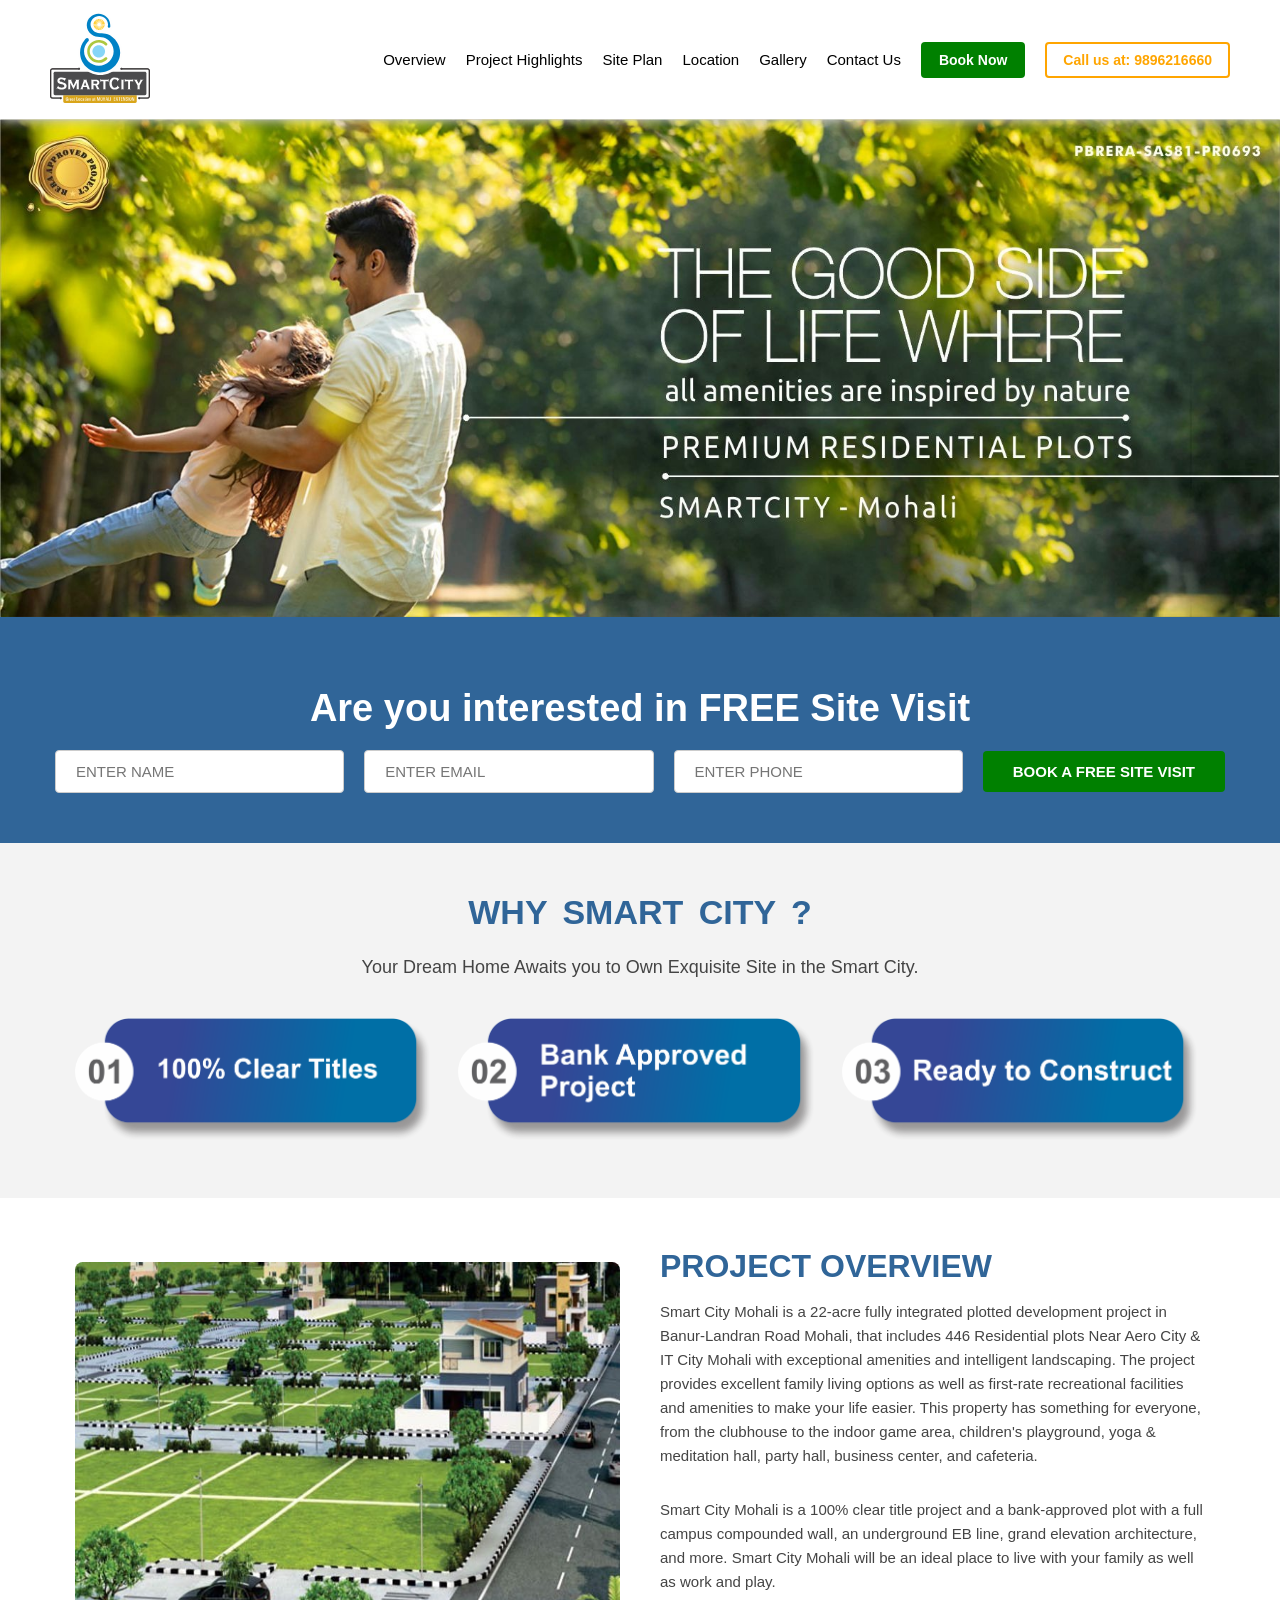
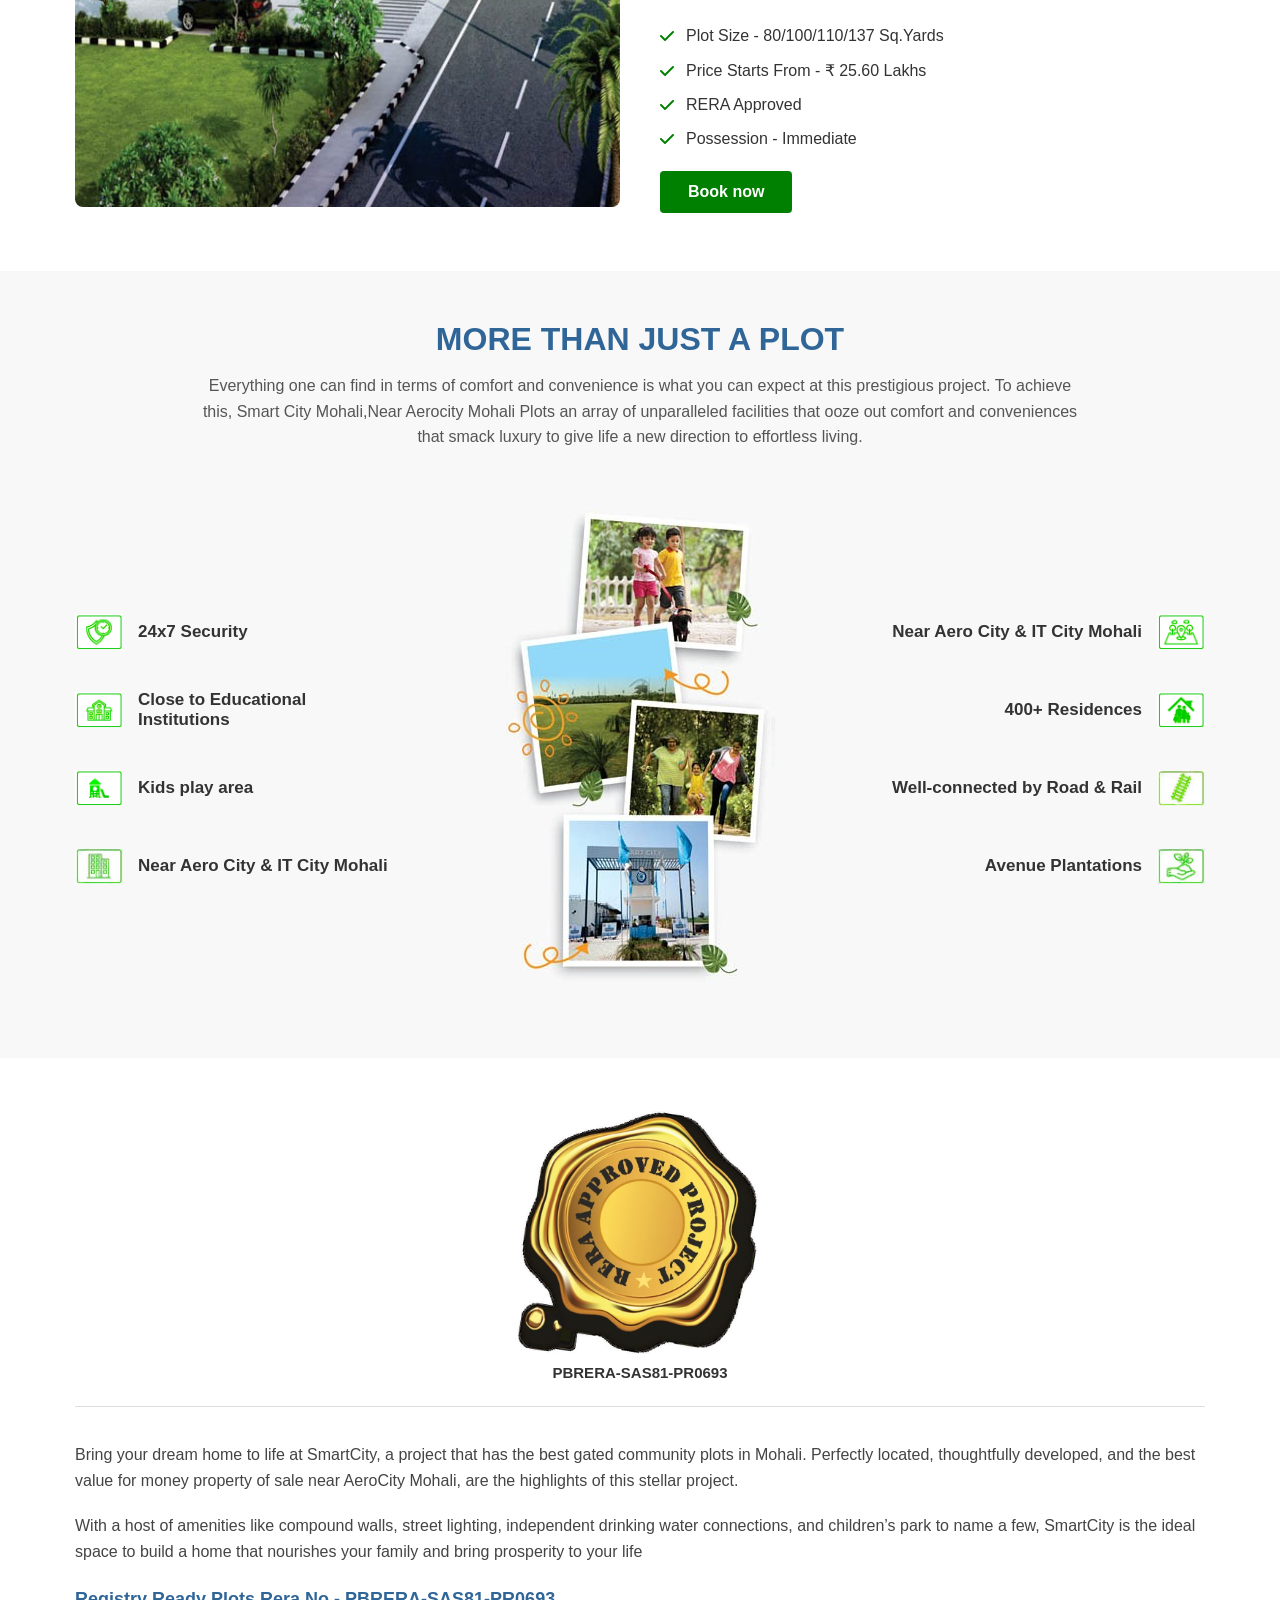
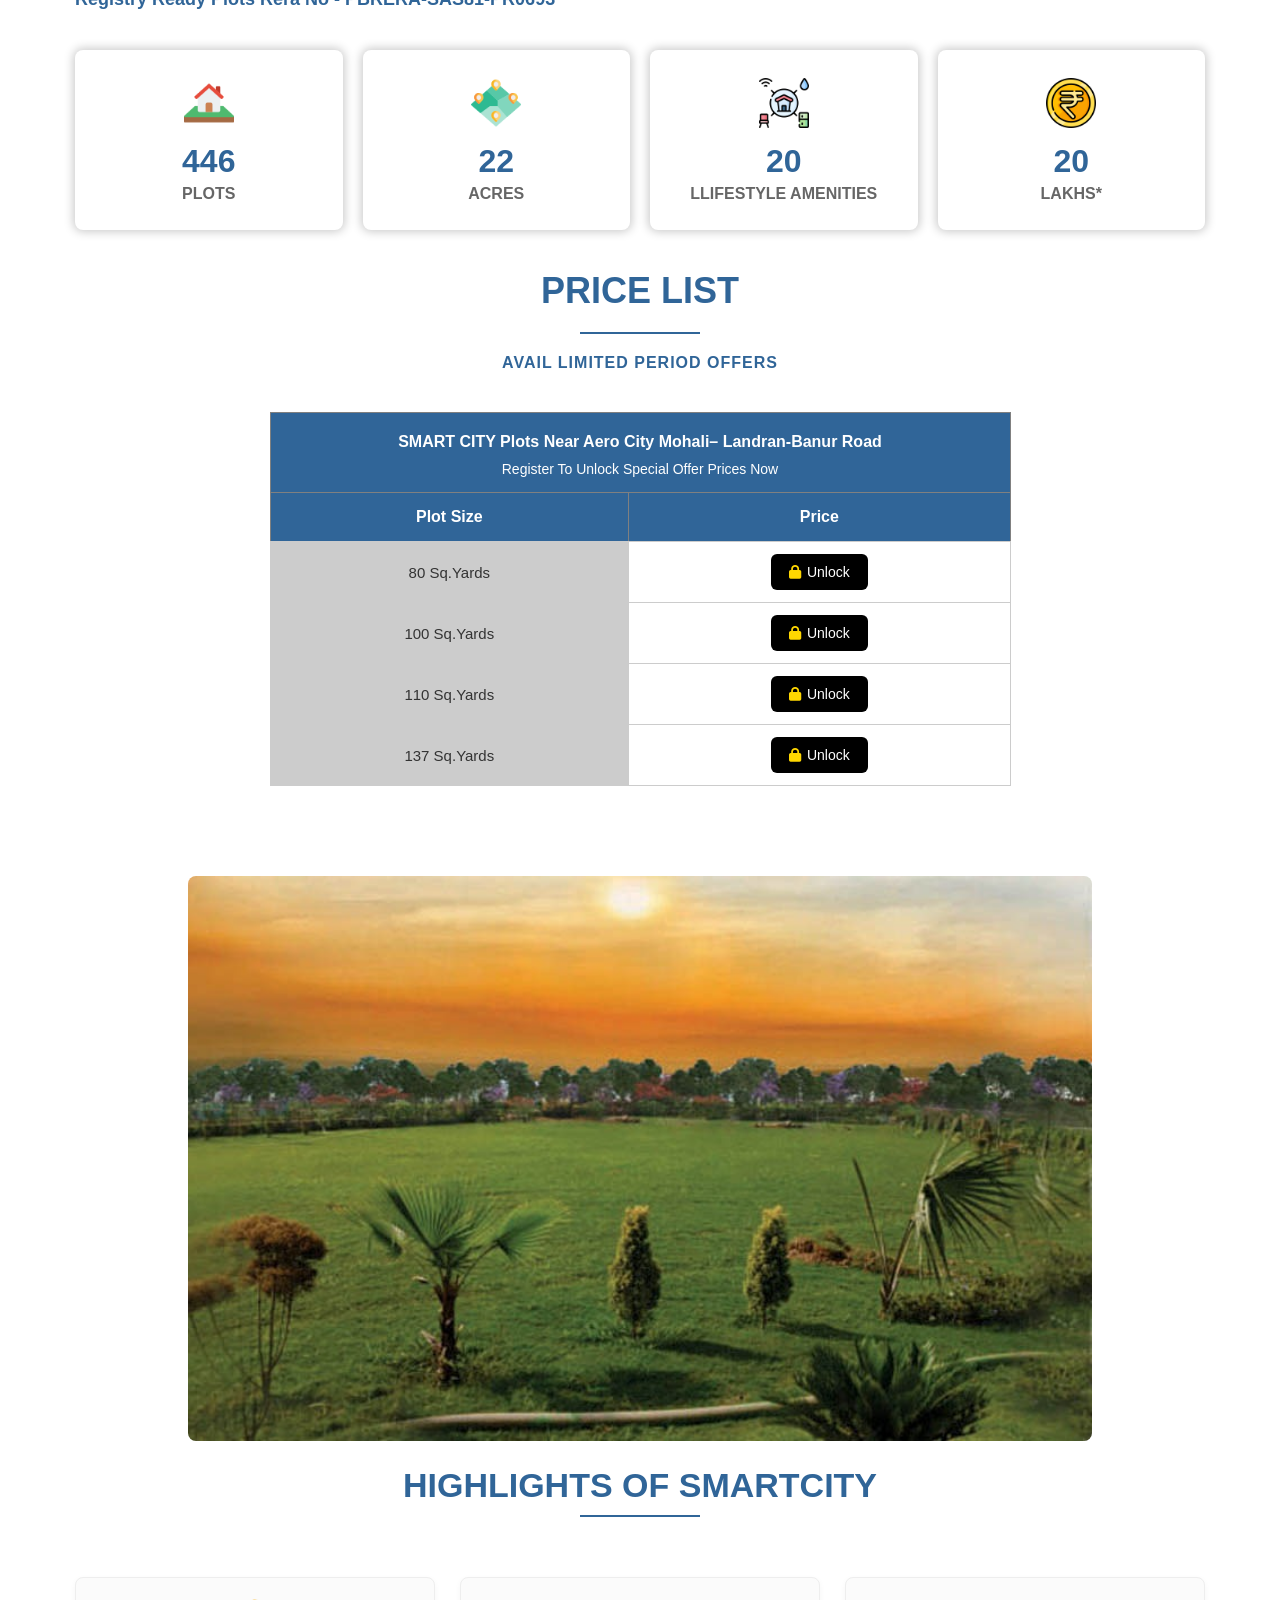
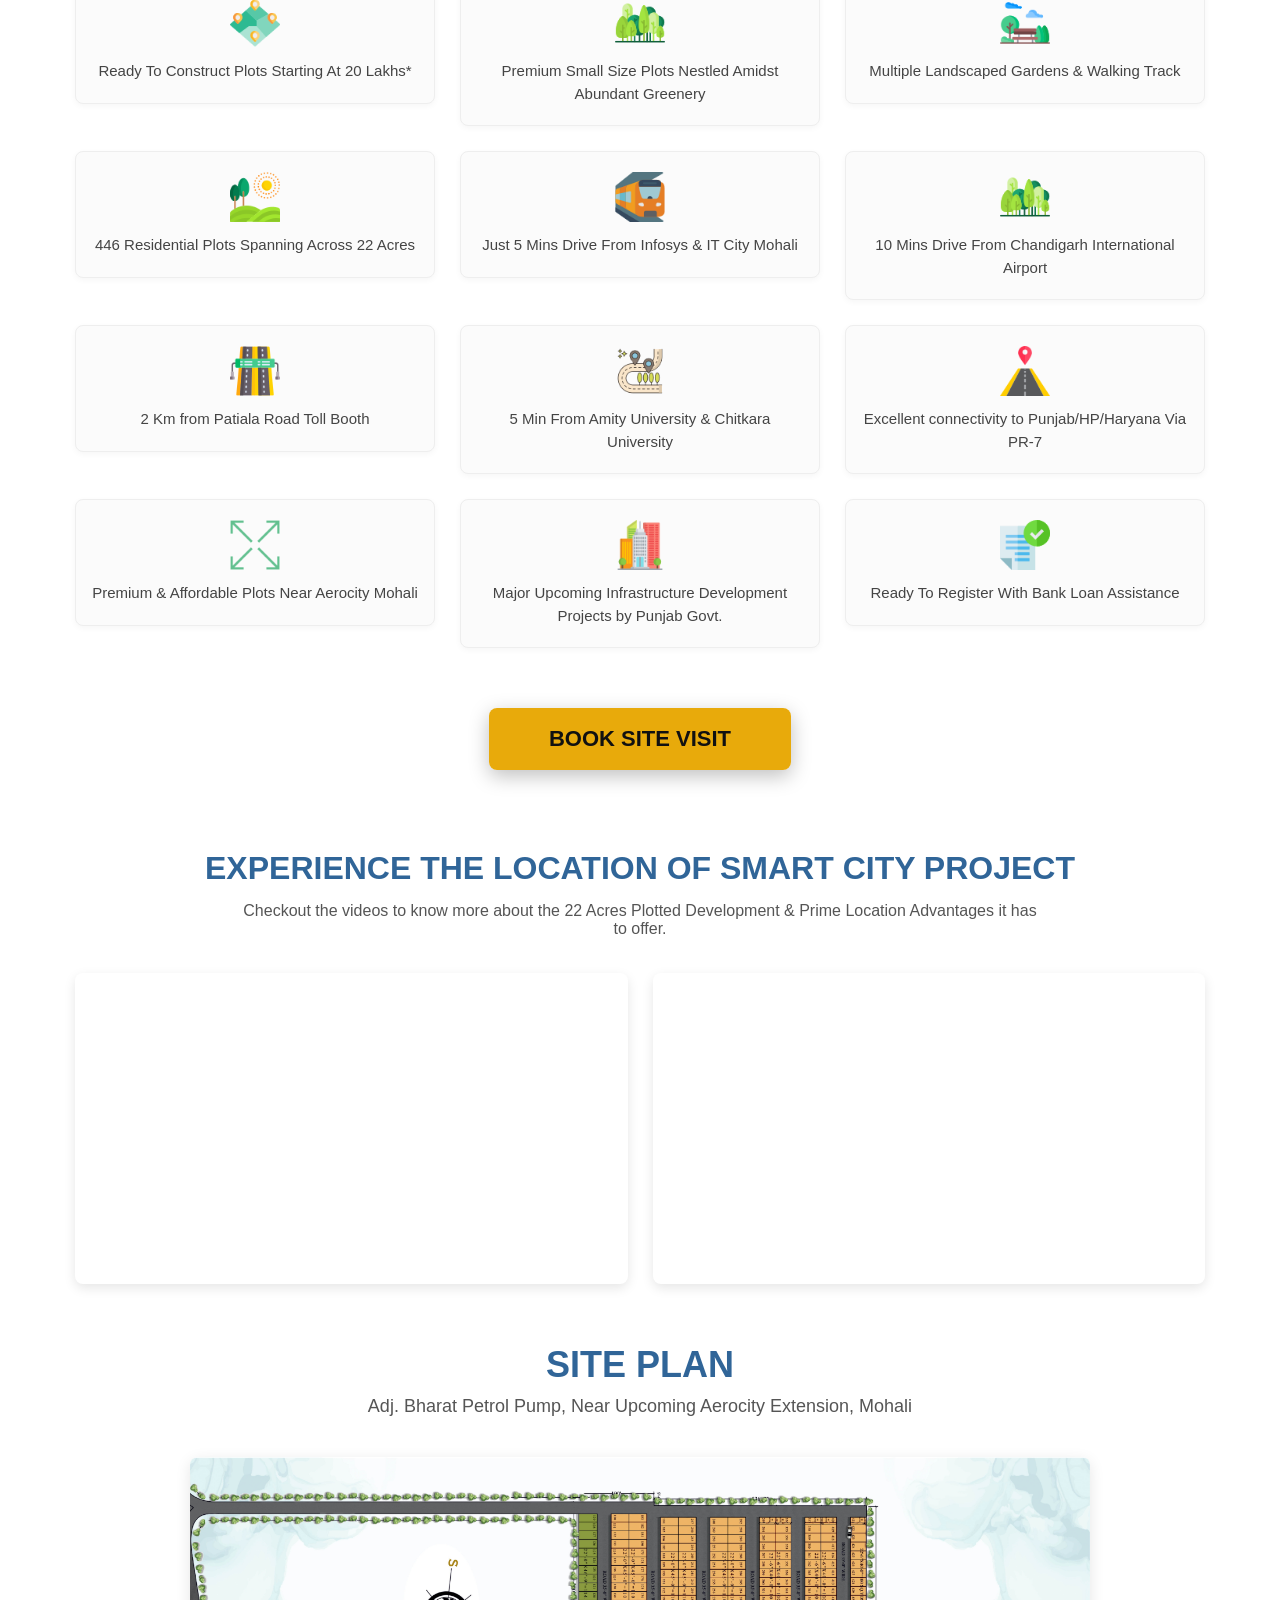
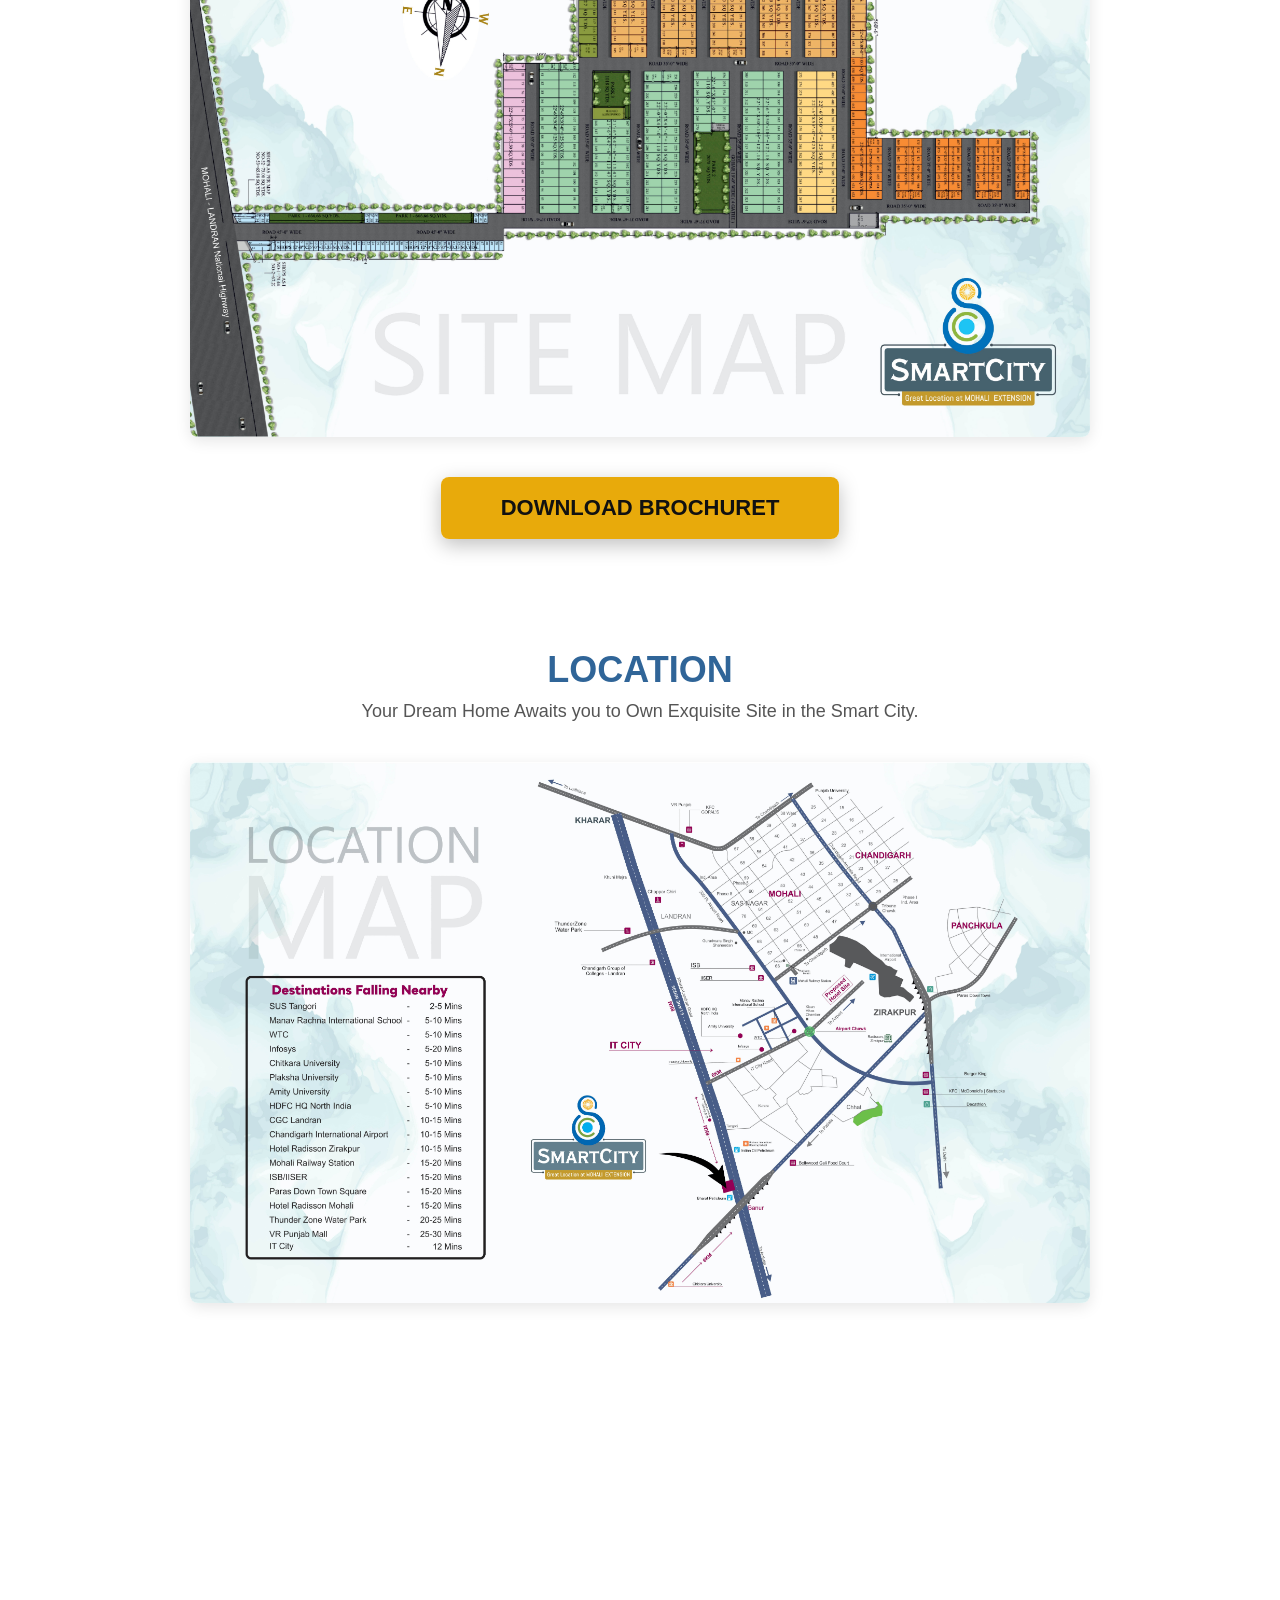
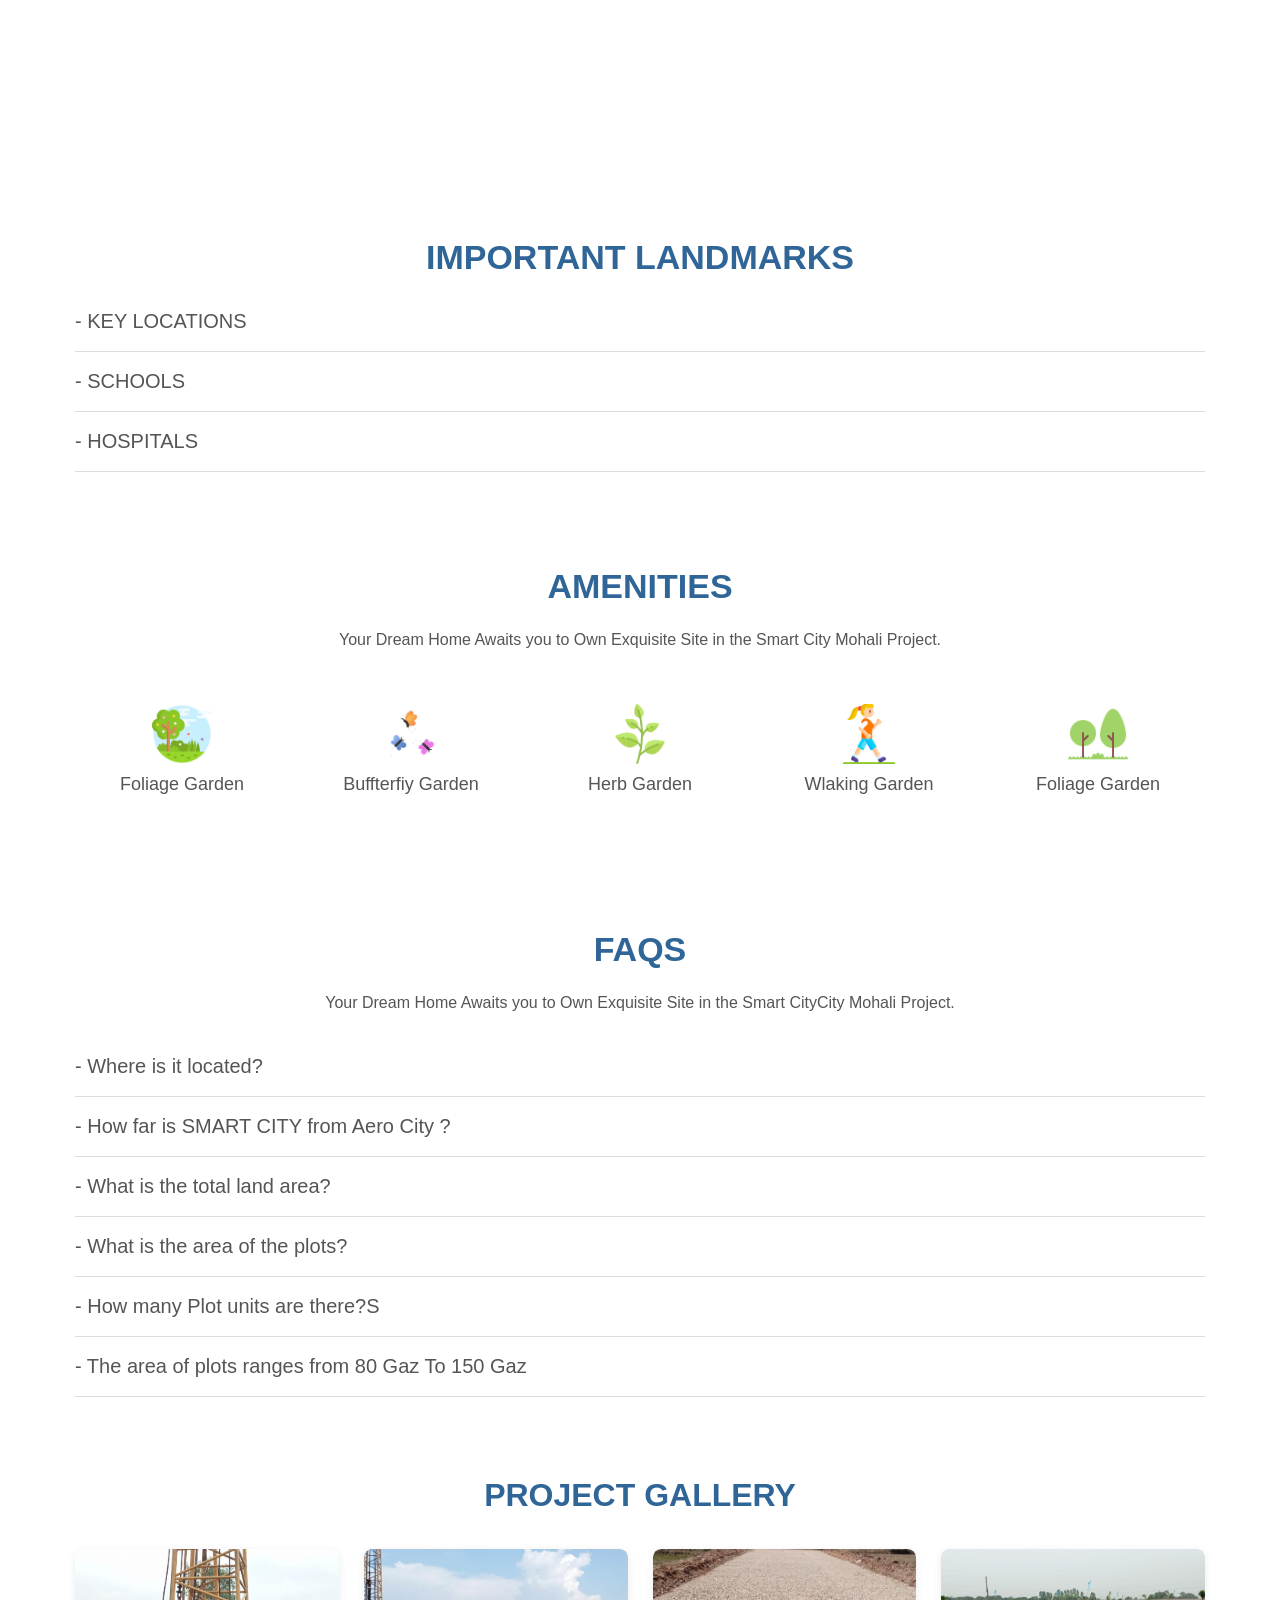
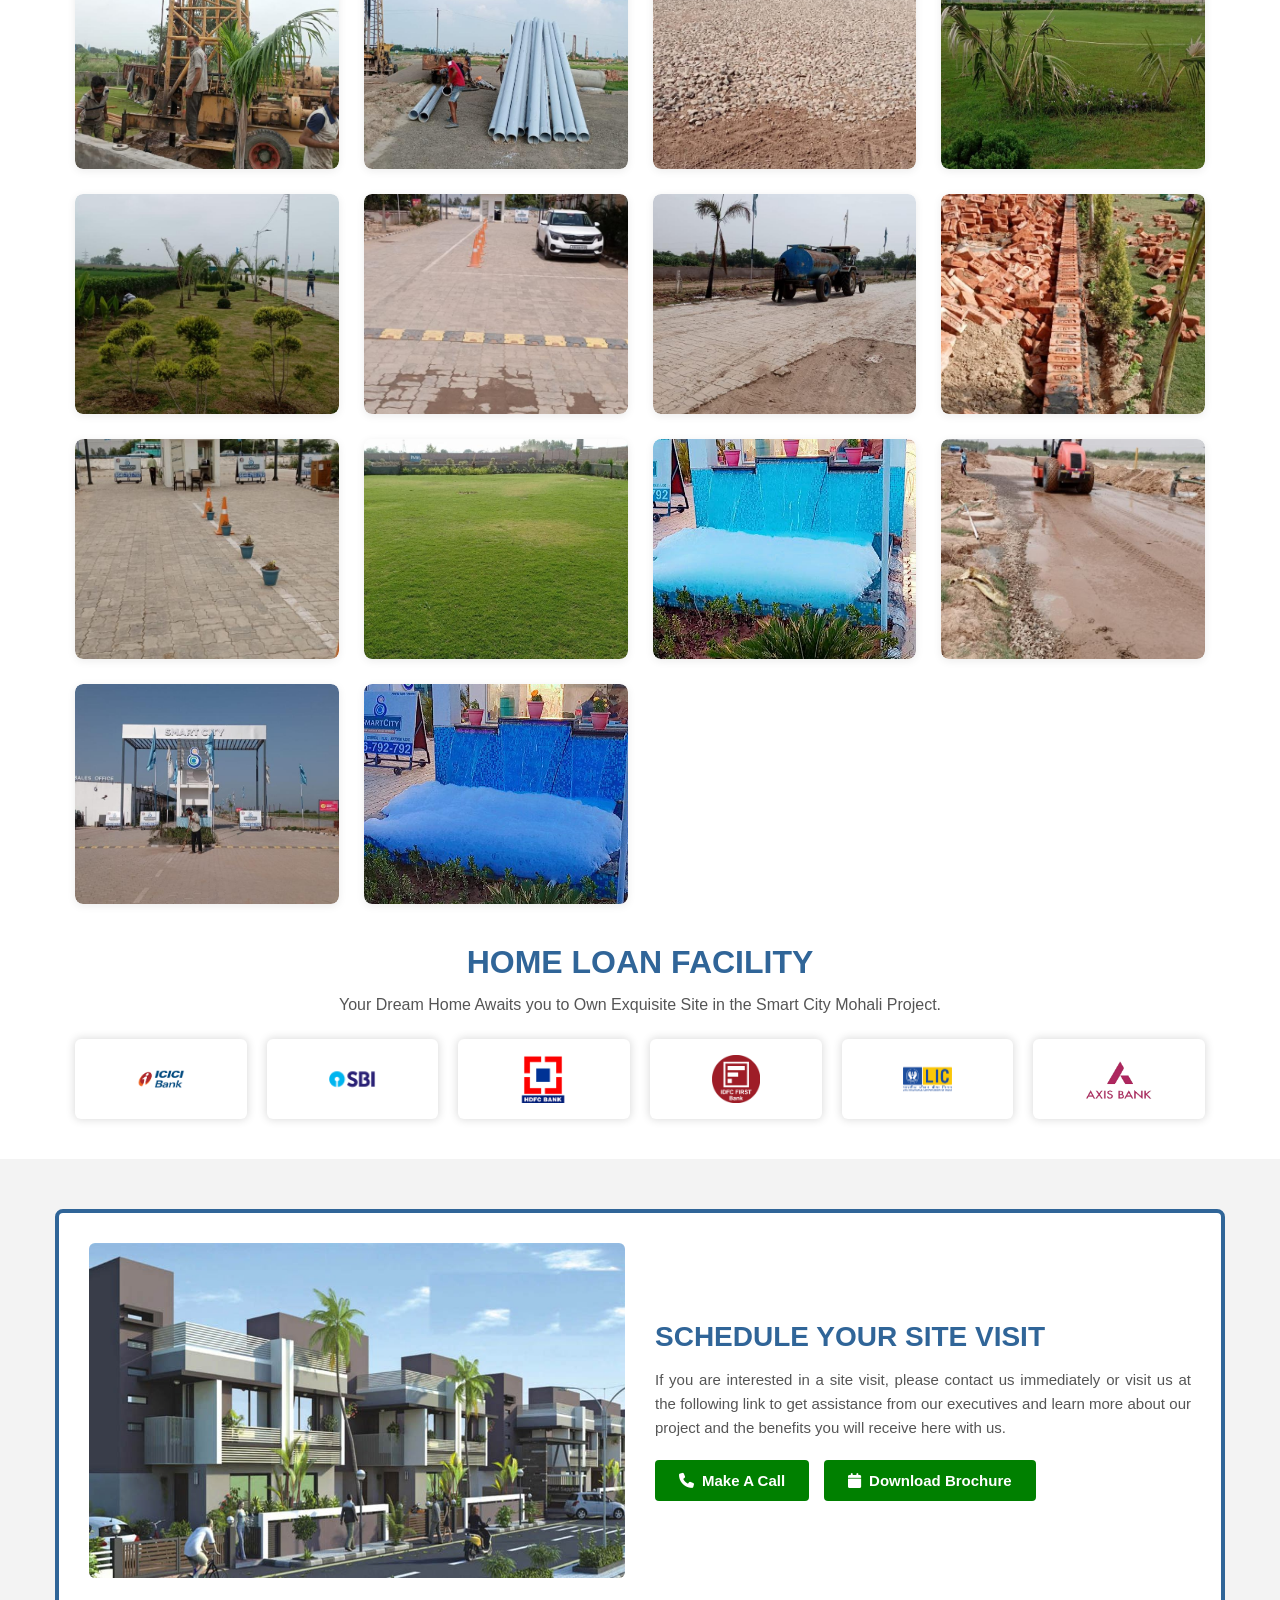
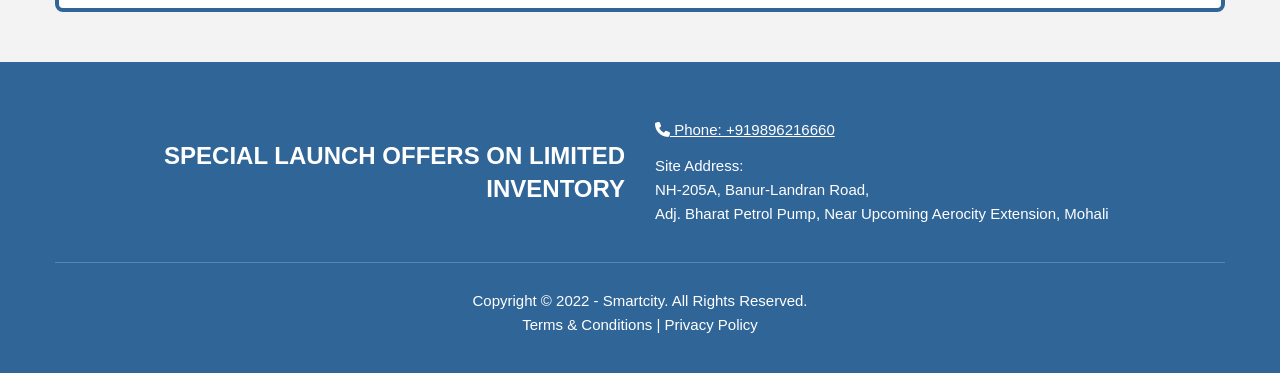
<file: Smeartcity/index.html>
<!DOCTYPE html>
<html lang="en">

<head>
	<meta charset="UTF-8">
	<meta name="viewport" content="width=device-width, initial-scale=1.0">
	<title>SmartCity</title>
	<link rel="stylesheet" type="text/css"
		href="https://cdnjs.cloudflare.com/ajax/libs/font-awesome/6.5.1/css/all.min.css">
	<link rel="stylesheet" href="css/style.css" />
</head>

<body>
	<header>
		<figure>
			<a href="#"><img width="100" src="images/imgi_7_Logo.svg" alt="SmartCity Logo" /></a>
		</figure>
		<button class="nav-toggle" id="navToggle" aria-label="Toggle navigation">
			<i class="fa-solid fa-bars"></i>
		</button>
		<nav id="navMenu">
			<ul>
				<li><a href="#overview">Overview</a></li>
				<li><a href="#highlights">Project Highlights</a></li>
				<li><a href="#siteplan">Site Plan</a></li>
				<li><a href="#location">Location</a></li>
				<li><a href="#gallery">Gallery</a></li>
				<li><a href="#contact">Contact Us</a></li>
				<li><a href="#sitevisit"><button type="button">Book Now</button></a></li>
				<li><a href="tel:9896216660"><button type="button">Call us at: 9896216660</button></a></li>
			</ul>
		</nav>
	</header>
	<section class="bannersection">
		<figure class="bannersectionmid">
			<img src="images/imgi_8_banner1.jpg" />
		</figure>
	</section>
	<section class="siteviste" id="sitevisit">
		<div class="siteform">
			<h3>Are you interested in FREE Site Visit</h3>
			<form>
				<input type="text" placeholder="ENTER NAME" name="name" />
				<input type="email" placeholder="ENTER EMAIL" name="email" />
				<input type="tel" placeholder="ENTER PHONE" name="phone" />
				<button type="submit" name="enfrom">BOOK A FREE SITE VISIT</button>
			</form>
		</div>
	</section>
	<section class="Smartsection">
		<div class="scItemsection">
			<h1>Why Smart City ?</h1>
			<h4>Your Dream Home Awaits you to Own Exquisite Site in the Smart City.</h4>
			<div class="scIsectiomimg">
				<figure>
					<img src="images/imgi_15_1.png" />
				</figure>
				<figure>
					<img src="images/imgi_16_2.png" />
				</figure>
				<figure>
					<img src="images/imgi_17_3.png" />
				</figure>
			</div>
		</div>
	</section>
	<section class="aboutsection" id="overview">
		<div class="aboutItem">
			<figure>
				<img src="images/imgi_24_1.jpg" />
			</figure>
			<article>
				<h2>Project Overview</h2>
				<p>Smart City Mohali is a 22-acre fully integrated plotted development project in Banur-Landran Road
					Mohali, that includes 446 Residential plots Near Aero City & IT City Mohali with exceptional
					amenities and intelligent landscaping. The project provides excellent family living options as well
					as first-rate recreational facilities and amenities to make your life easier. This property has
					something for everyone, from the clubhouse to the indoor game area, children's playground, yoga &
					meditation hall, party hall, business center, and cafeteria.</p>
				<p>Smart City Mohali is a 100% clear title project and a bank-approved plot with a full campus
					compounded wall, an underground EB line, grand elevation architecture, and more. Smart City Mohali
					will be an ideal place to live with your family as well as work and play.</p>
				<ul>
					<li><i class="fa-solid fa-check"></i>Plot Size - 80/100/110/137 Sq.Yards</li>
					<li><i class="fa-solid fa-check"></i>Price Starts From - ₹ 25.60 Lakhs</li>
					<li><i class="fa-solid fa-check"></i>RERA Approved</li>
					<li><i class="fa-solid fa-check"></i>Possession - Immediate</li>
					<li><button>Book now</button></li>
				</ul>
			</article>
		</div>
	</section>
	<section class="plotsection">
		<div class="plotItem">
			<div class="plottop">
				<h3>MORE THAN JUST A PLOT</h3>
				<p>Everything one can find in terms of comfort and convenience is what you can expect at this
					prestigious project. To achieve this, Smart City Mohali,Near Aerocity Mohali Plots an array of
					unparalleled facilities that ooze out comfort and conveniences that smack luxury to give life a new
					direction to effortless living.</p>
			</div>
			<div class="plotMain">
				<div class="plot1">
					<div class="plot1Item">
						<img src="images/imgi_25_aments2.png">
						<p>24x7 Security</p>
					</div>
					<div class="plot1Item">
						<img src="images/imgi_26_aments5.png">
						<p>Close to Educational Institutions</p>
					</div>
					<div class="plot1Item">
						<img src="images/imgi_27_aments7.png">
						<p>Kids play area</p>
					</div>
					<div class="plot1Item">
						<img src="images/imgi_28_aments16.jpg">
						<p>Near Aero City & IT City Mohali</p>
					</div>
				</div>
				<div class="plot2">
					<figure>
						<img src="images/imgi_29_269x514 pixels.jpg">
					</figure>

				</div>
				<div class="plot3">
					<div class="plot3Item">
						<p>Near Aero City & IT City Mohali</p>
						<img src="images/imgi_30_aments13.png">
					</div>
					<div class="plot3Item">
						<p>400+ Residences</p>
						<img src="images/imgi_31_aments3.png">
					</div>
					<div class="plot3Item">
						<p>Well-connected by Road & Rail</p>
						<img src="images/imgi_32_aments20.jpg">
					</div>
					<div class="plot3Item">
						<p>Avenue Plantations</p>
						<img src="images/imgi_33_aments22.jpg">
					</div>
				</div>
			</div>
		</div>
	</section>
	<section class="PBRERA">
		<div class="pbimg">
			<figure>
				<img src="images/imgi_34_11.jpg" alt="">
				<p>PBRERA-SAS81-PR0693</p>
			</figure>
			<hr>
			<p>Bring your dream home to life at SmartCity, a project that has the best gated community plots in Mohali.
				Perfectly located, thoughtfully developed, and the best value for money property of sale near AeroCity
				Mohali, are the highlights of this stellar project.</p>
			<p>With a host of amenities like compound walls, street lighting, independent drinking water connections,
				and children’s park to name a few, SmartCity is the ideal space to build a home that nourishes your
				family and bring prosperity to your life</p>
			<h4>Registry Ready Plots Rera No - PBRERA-SAS81-PR0693</h4>
			<div class="Plotsre">
				<div class="plITem">
					<figure>
						<img src="images/imgi_35_plot.png" />
					</figure>
					<h3>446</h3>
					<p>PLOTS</p>
				</div>
				<div class="plITem">
					<figure>
						<img src="images/imgi_36_management.png" />
					</figure>
					<h3>22</h3>
					<p>ACRES</p>
				</div>
				<div class="plITem">
					<figure>
						<img src="images/imgi_37_amenities.png" />
					</figure>
					<h3>20</h3>
					<p>LLifestyle Amenities</p>
				</div>
				<div class="plITem">
					<figure>
						<img src="images/imgi_38_rupee.png" />
					</figure>
					<h3>20</h3>
					<p>Lakhs*</p>
				</div>
			</div>
			<div class="list">
				<h2>Price List</h2>
				<hr>
				<p>AVAIL LIMITED PERIOD OFFERS</p>
			</div>
		</div>
	</section>
	<section class="tablemain">
		<div class="table">
			<table height="50px" border="1" cellspacing="0">
				<thead>
					<th colspan="2" bgcolor="#306598">
						<h2>SMART CITY Plots Near Aero City Mohali– Landran-Banur Road</h2>
						<p>Register To Unlock Special Offer Prices Now</p>
					</th>
				</thead>
				<thead>
					<th>Plot Size</th>
					<th> Price</th>
				</thead>
				<tbody>
					<tr>
						<td bgcolor="#ccc">80 Sq.Yards</td>
						<td><button><i class="fa-solid fa-lock"></i> Unlock</button></td>
					</tr>
					<tr>
						<td bgcolor="#ccc">100 Sq.Yards</td>
						<td><button><i class="fa-solid fa-lock"></i> Unlock</button></td>
					</tr>
					<tr>
						<td bgcolor="#ccc">110 Sq.Yards</td>
						<td><button><i class="fa-solid fa-lock"></i> Unlock</button></td>
					</tr>
					<tr>
						<td bgcolor="#ccc">137 Sq.Yards</td>
						<td><button><i class="fa-solid fa-lock"></i> Unlock</button></td>
					</tr>

				</tbody>
			</table>
		</div>
	</section>
	<section class="ImgConter" id="highlights">

		<figure>
			<img src="images/imgi_39_Site visit slide 2.jpg" alt="">
		</figure>

		<h2>HIGHLIGHTS OF SmartCity</h2>
		<hr>
	</section>
	<section class="hightlight">
		<div class="hiItem">
			<figure>
				<img src="images/imgi_40_default.png" />
			</figure>
			<p>Ready To Construct Plots Starting At 20 Lakhs*</p>
		</div>
		<div class="hiItem">
			<figure>
				<img src="images/imgi_41_default.png" />
			</figure>
			<p>Premium Small Size Plots Nestled Amidst Abundant Greenery</p>
		</div>
		<div class="hiItem">
			<figure>
				<img src="images/imgi_42_default.png" />
			</figure>
			<p>Multiple Landscaped Gardens & Walking Track</p>
		</div>
		<div class="hiItem">
			<figure>
				<img src="images/imgi_43_default.png" />
			</figure>
			<p>446 Residential Plots Spanning Across 22 Acres</p>
		</div>
		<div class="hiItem">
			<figure>
				<img src="images/imgi_44_default.png" />
			</figure>
			<p>Just 5 Mins Drive From Infosys & IT City Mohali</p>
		</div>
		<div class="hiItem">
			<figure>
				<img src="images/imgi_41_default.png" />
			</figure>
			<p>10 Mins Drive From Chandigarh International Airport</p>
		</div>
		<div class="hiItem">
			<figure>
				<img src="images/imgi_45_default.png" />
			</figure>
			<p>2 Km from Patiala Road Toll Booth</p>
		</div>
		<div class="hiItem">
			<figure>
				<img src="images/imgi_46_default.png" />
			</figure>
			<p>5 Min From Amity University & Chitkara University</p>
		</div>
		<div class="hiItem">
			<figure>
				<img src="images/imgi_47_default.png" />
			</figure>
			<p>Excellent connectivity to Punjab/HP/Haryana Via PR-7</p>
		</div>
		<div class="hiItem">
			<figure>
				<img src="images/imgi_48_default.png" />
			</figure>
			<p>Premium & Affordable Plots Near Aerocity Mohali</p>
		</div>
		<div class="hiItem">
			<figure>
				<img src="images/imgi_49_default.png" />
			</figure>
			<p>Major Upcoming Infrastructure Development Projects by Punjab Govt.</p>
		</div>
		<div class="hiItem">
			<figure>
				<img src="images/imgi_50_default.png" />
			</figure>
			<p>Ready To Register With Bank Loan Assistance</p>
		</div>

	</section>
	<section class="buMain">
		<div class="hiButton">
			<button>Book Site Visit</button>
		</div>
	</section>
	<section class="Project">
		<article>
			<h3>Experience The Location of SMART CITY Project</h3>
			<p>Checkout the videos to know more about the 22 Acres Plotted Development & Prime Location Advantages it
				has to offer.</p>
		</article>
		<div class="proVid">
			<iframe width="560" height="315" src="https://www.youtube.com/embed/nt_16YTQGZs?si=YDFgsrdhygD8NQdX"
				title="YouTube video player" frameborder="0"
				allow="accelerometer; autoplay; clipboard-write; encrypted-media; gyroscope; picture-in-picture; web-share"
				referrerpolicy="strict-origin-when-cross-origin" allowfullscreen></iframe>
			<iframe width="560" height="315" src="https://www.youtube.com/embed/_ysF60THjzs?si=aX7HZOE3ctfIj61N"
				title="YouTube video player" frameborder="0"
				allow="accelerometer; autoplay; clipboard-write; encrypted-media; gyroscope; picture-in-picture; web-share"
				referrerpolicy="strict-origin-when-cross-origin" allowfullscreen></iframe>
		</div>
	</section>
	<section class="Plan" id="siteplan">
		<div class="PlanItem">
			<article>
				<h3>Site Plan</h3>
				<p>Adj. Bharat Petrol Pump, Near Upcoming Aerocity Extension, Mohali</p>
			</article>
			<figure>
				<img src="images/imgi_51_site-map-1-scaled.jpg" />
			</figure>
		</div>
		<div class="hiButton">
			<button>Download Brochuret</button>
		</div>
	</section>
	<section class="Plan">
		<div class="PlanItem">
			<article>
				<h3>Location</h3>
				<p>Your Dream Home Awaits you to Own Exquisite Site in the Smart City.</p>
			</article>
			<figure>
				<img src="images/imgi_52_location-map.jpg" />
			</figure>
		</div>
	</section>
	<section class="map" id="location">
		<iframe
			src="https://www.google.com/maps/embed?pb=!1m14!1m8!1m3!1d6870.4105564125575!2d76.714687!3d30.571749999999998!3m2!1i1024!2i768!4f13.1!3m3!1m2!1s0x390fc33f33088f15%3A0xf22939ccde55bb20!2sSmart%20city%20mohali!5e0!3m2!1sen!2sin!4v1772355857173!5m2!1sen!2sin"
			width="100%" height="450" style="border:0;" allowfullscreen="" loading="lazy"
			referrerpolicy="no-referrer-when-downgrade"></iframe>
	</section>
	<section class="LANDMARKS">
		<div class="lanItem">
			<article>
				<h3>IMPORTANT LANDMARKS</h3>
			</article>
			<ul>
				<h4> - KEY LOCATIONS</h4>
			</ul>
			<ul>
				<h4> - SCHOOLS</h4>
			</ul>
			<ul>
				<h4> - HOSPITALS</h4>
			</ul>


		</div>
	</section>
	<section class="LANDMARKS">
		<div class="lanItem">
			<article>
				<h3>Amenities</h3>
				<p>Your Dream Home Awaits you to Own Exquisite Site in the Smart City Mohali Project.</p>
			</article>
			<div class="amenMain">
				<div class="amImg">
					<figure>
						<img src="images/imgi_53_default.png" />
						<h4>Foliage Garden</h4>
					</figure>
				</div>
				<div class="amImg">
					<figure>
						<img src="images/imgi_54_default.png" />
						<h4>buffterfiy Garden</h4>
					</figure>
				</div>
				<div class="amImg">
					<figure>
						<img src="images/imgi_55_default.png" />
						<h4>herb Garden</h4>
					</figure>
				</div>
				<div class="amImg">
					<figure>
						<img src="images/imgi_56_default.png" />
						<h4>wlaking Garden</h4>
					</figure>
				</div>
				<div class="amImg">
					<figure>
						<img src="images/imgi_58_default.png" />
						<h4>Foliage Garden</h4>
					</figure>
				</div>
			</div>
		</div>
	</section>
	<section class="LANDMARKS">
		<div class="lanItem">
			<article>
				<h3>FAQs</h3>
				<p>Your Dream Home Awaits you to Own Exquisite Site in the Smart CityCity Mohali Project.</p>
			</article>
			<ul>
				<h4> - Where is it located?</h4>
			</ul>
			<ul>
				<h4> - How far is SMART CITY from Aero City ?</h4>
			</ul>
			<ul>
				<h4> - What is the total land area?</h4>
			</ul>
			<ul>
				<h4> - What is the area of the plots?</h4>
			</ul>
			<ul>
				<h4> - How many Plot units are there?S</h4>
			</ul>
			<ul>
				<h4> - The area of plots ranges from 80 Gaz To 150 Gaz </h4>
			</ul>


		</div>
	</section>
	<section class="gsec" id="gallery">
		<article>
			<h2>Project Gallery</h2>
		</article>
		<div class="gsecmid">
			<div class="gecITEm">
				<figure>
					<img src="images/imgi_59_1.jpg" />
				</figure>
			</div>
			<div class="gecITEm">
				<figure>
					<img src="images/imgi_60_2.jpg" />
				</figure>
			</div>
			<div class="gecITEm">
				<figure>
					<img src="images/imgi_61_3.jpg" />
				</figure>
			</div>
			<div class="gecITEm">
				<figure>
					<img src="images/imgi_62_4.jpg" />
				</figure>
			</div>
			<div class="gecITEm">
				<figure>
					<img src="images/imgi_63_5.jpg" />
				</figure>
			</div>
			<div class="gecITEm">
				<figure>
					<img src="images/imgi_64_6.jpg" />
				</figure>
			</div>
			<div class="gecITEm">
				<figure>
					<img src="images/imgi_65_7.jpg" />
				</figure>
			</div>
			<div class="gecITEm">
				<figure>
					<img src="images/imgi_66_8.jpg" />
				</figure>
			</div>
			<div class="gecITEm">
				<figure>
					<img src="images/imgi_67_9.jpg" />
				</figure>
			</div>
			<div class="gecITEm">

				<figure>
					<img src="images/imgi_68_10.jpg" />
				</figure>
			</div>
			<div class="gecITEm">
				<figure>
					<img src="images/imgi_69_11.jpg" />
				</figure>
			</div>
			<div class="gecITEm">
					<figure>
					<img src="images/imgi_70_12.jpg" />
				</figure>
			</div>
			<div class="gecITEm">
					<figure>
					<img src="images/imgi_71_13.jpg" />
				</figure>
			</div>
			<div class="gecITEm">
					<figure>
						<img src="images/imgi_72_14.jpg" />
					</figure>
				</div>
			</div>
		</section>
		<section class="Loan">
		<div class="loanmid">
			<h2>Home Loan Facility</h2>
			<p>Your Dream Home Awaits you to Own Exquisite Site in the Smart City Mohali Project.</p>
			<div class="loanImG">
				<div class="lonaItem">
					<figure>
						<img src="images/imgi_73_1.png" />
					</figure>
				</div>
				<div class="lonaItem">
					<figure>
						<img src="images/imgi_74_2.png" />
					</figure>
				</div>
				<div class="lonaItem">
					<figure>
						<img src="images/imgi_75_3.png" />
					</figure>
				</div>
				<div class="lonaItem">
					<figure>
						<img src="images/imgi_76_4.png" />
					</figure>
				</div>
				<div class="lonaItem">
					<figure>
						<img src="images/imgi_77_5.png" />
					</figure>
				</div>
				<div class="lonaItem">
					<figure>
						<img src="images/imgi_78_6.png" />
					</figure>
				</div>
			</div>
		</div>
	</section>
	<section class="Schedule" id="contact">
		<div class="Schedulemid">
			<div class="scImg">
				<figure>
					<img src="images/imgi_79_s3.jpg" />
				</figure>
				<article>
					<h2>Schedule Your Site Visit</h2>
					<p>If you are interested in a site visit, please contact us immediately or visit us at the following
						link to get assistance from our executives and learn more about our project and the benefits you
						will receive here with us.</p>

					<div class="schArt">
						<a href="tel:9896216660"><button type="button"><i class="fa-solid fa-phone"></i> Make a Call</button></a>
						<a href="#sitevisit"><button type="button"><i class="fa-solid fa-calendar"></i> Download Brochure</button></a>
					</div>
				</article>
			</div>
		</div>
	</section>
	<footer class="footer">
		<div class="foterMId">
			<h2>SPECIAL LAUNCH OFFERS ON LIMITED INVENTORY</h2>
			<div class="foterItem">
				<p><a href="tel:+919896216660"><i class="fa-solid fa-phone"></i> Phone: +919896216660</a></p>
				<p>Site Address:<br>
					NH-205A, Banur-Landran Road, <br>
					Adj. Bharat Petrol Pump, Near Upcoming Aerocity Extension, Mohali</p>
			</div>
		</div>
		<div class="foterItem footer-bottom">
			<p>Copyright © 2022 - Smartcity. All Rights Reserved. <br>
				Terms & Conditions | Privacy Policy</p>
		</div>
	</footer>

	<script>
		const navToggle = document.getElementById('navToggle');
		const navMenu = document.getElementById('navMenu');
		const navLinks = navMenu.querySelectorAll('a');

		if (navToggle && navMenu) {
			navToggle.addEventListener('click', () => {
				navMenu.classList.toggle('active');
				const icon = navToggle.querySelector('i');
				if (icon) {
					icon.classList.toggle('fa-bars');
					icon.classList.toggle('fa-xmark');
				}
			});

			navLinks.forEach(link => {
				link.addEventListener('click', () => {
					navMenu.classList.remove('active');
					const icon = navToggle.querySelector('i');
					if (icon) {
						icon.classList.add('fa-bars');
						icon.classList.remove('fa-xmark');
					}
				});
			});
		}
	</script>
</body>

</html>
</file>
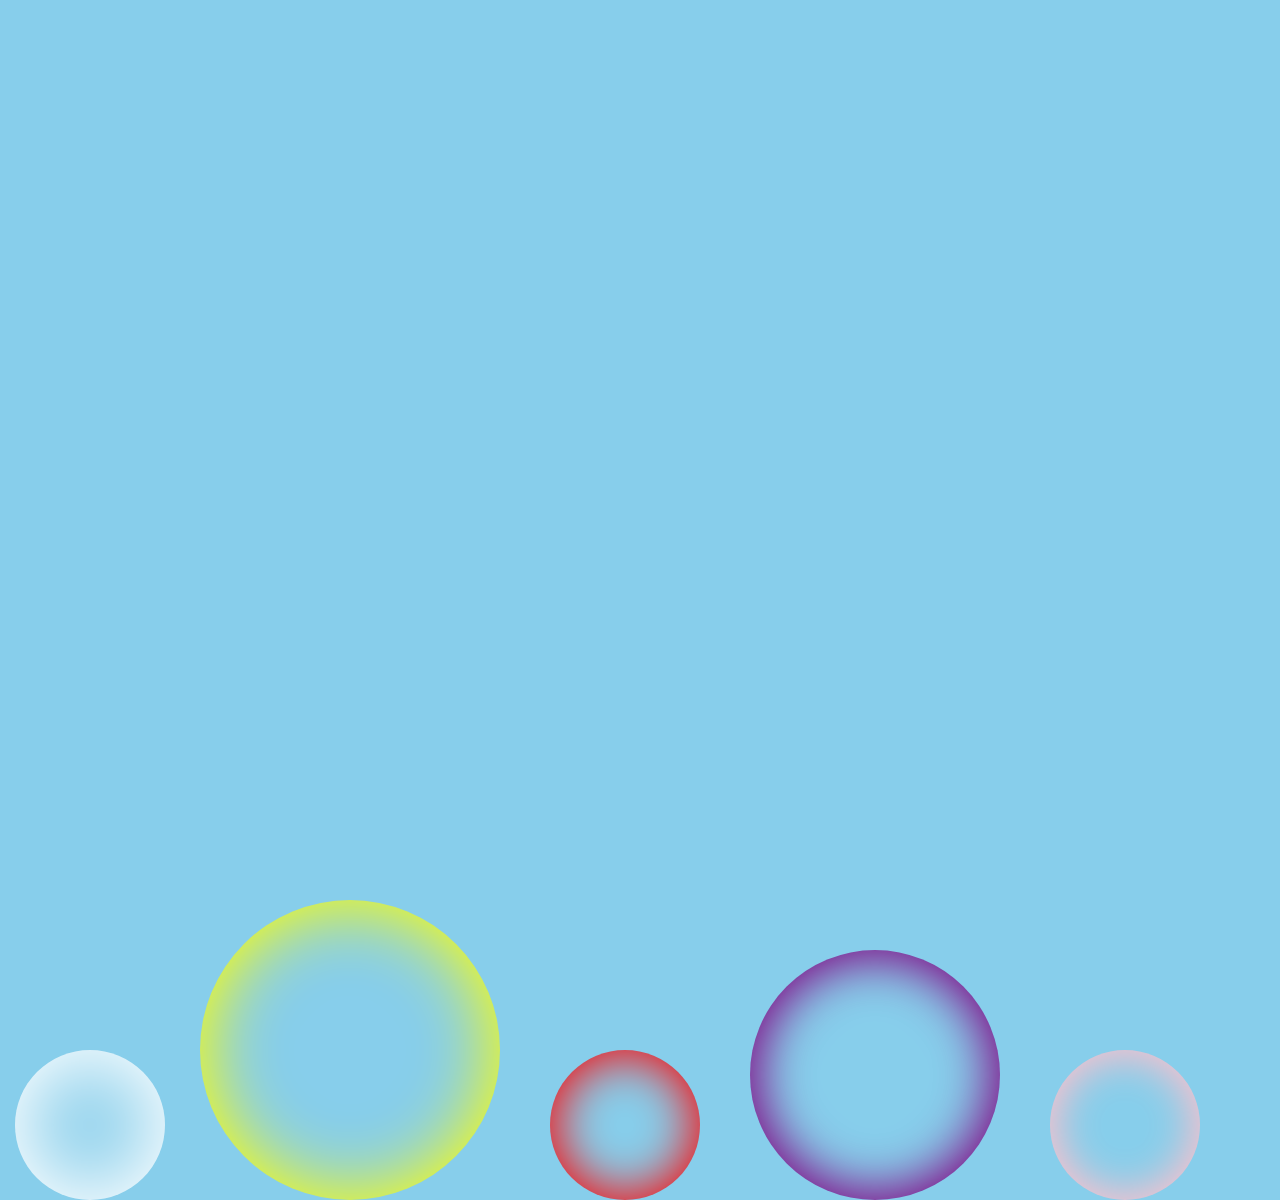
<file: BubbleAnimation/home.html>
<!DOCTYPE html>
<html lang="en">
<head>
    <meta charset="UTF-8">
    <meta name="viewport" content="width=device-width, initial-scale=1.0">
    <title>Bouble</title>
    <link rel="stylesheet" href="css/style.css">
</head>
<body>
   
        <Div class="b1"></Div>
        <div  class="b2"></div>
        <div  class="b3"></div>
        <div  class="b4"></div>
        <div  class="b5"></div>
        <div class="b6"></div>

</body>
</html>
</file>
<file: Smeartcity/css/style.css>
* {
	box-sizing: border-box;
	padding: 0px;
	margin: 0px;
	font-family: sans-serif;
	text-decoration: none;
	list-style: none;
}

html {
	scroll-behavior: smooth;
}

body {
	overflow-x: hidden;
	width: 100%;
	background-color: #fff;
	color: #333;
}

img {
	max-width: 100%;
	height: auto;
	display: block;
}

a {
	color: inherit;
}

/* =========================================
   HEADER & NAVIGATION
   ========================================= */
header {
	max-width: 100%;
	width: 100%;
	display: flex;
	padding: 12px 50px;
	box-shadow: 0px 2px 10px 0px #ccc;
	position: sticky;
	top: 0px;
	background-color: white;
	align-items: center;
	justify-content: space-between;
	z-index: 1000;
}

header figure a {
	display: inline-block;
}

header figure img {
	width: 100px;
	height: auto;
}

.nav-toggle {
	display: none;
	background: transparent;
	border: none;
	font-size: 26px;
	color: #306598;
	cursor: pointer;
	padding: 8px 12px;
	border-radius: 4px;
	transition: background-color 0.2s;
}

.nav-toggle:focus {
	outline: 2px solid #306598;
}

header>nav>ul {
	display: flex;
	gap: 20px;
	align-items: center;
}

header a {
	color: black;
	font-size: 15px;
	transition: color 0.2s ease;
}

header a:hover {
	color: #306598;
}

header>nav>ul>li:nth-child(7) button {
	background-color: green;
	color: white;
	border: none;
	padding: 10px 18px;
	border-radius: 4px;
	cursor: pointer;
	font-weight: bold;
	font-size: 14px;
	transition: opacity 0.2s;
}

header>nav>ul>li:nth-child(7) button:hover {
	opacity: 0.9;
}

header>nav>ul>li:nth-child(8) button {
	background-color: white;
	color: orange;
	font-weight: bold;
	border: 2px solid orange;
	padding: 8px 16px;
	border-radius: 4px;
	cursor: pointer;
	font-size: 14px;
	transition: all 0.2s;
}

header>nav>ul>li:nth-child(8) button:hover {
	background-color: orange;
	color: white;
}

/* =========================================
   BANNER SECTION
   ========================================= */
.bannersection {
	width: 100%;
}

.bannersectionmid {
	width: 100%;
}

.bannersection>figure>img,
.bannersectionmid>img {
	width: 100%;
	height: auto;
	display: block;
}

/* =========================================
   SITE VISIT FORM
   ========================================= */
.siteviste {
	background-color: #306598;
	width: 100%;
	padding: 50px 20px;
}

.siteform {
	max-width: 1170px;
	width: 100%;
	margin: auto;
}

.siteform>h3 {
	margin: 20px 0px;
	font-size: 38px;
	color: white;
	text-align: center;
}

.siteform>form {
	width: 100%;
	display: flex;
	align-items: center;
	justify-content: center;
	gap: 20px;
	flex-wrap: wrap;
}

.siteform>form>input {
	padding: 12px 20px;
	border-radius: 4px;
	border: 1px solid #ccc;
	font-size: 15px;
	outline: none;
	flex: 1 1 200px;
	max-width: 100%;
}

.siteform>form>button {
	background-color: green;
	color: white;
	border: none;
	font-size: 15px;
	font-weight: bold;
	padding: 12px 30px;
	border-radius: 4px;
	cursor: pointer;
	transition: opacity 0.2s;
	flex: 0 0 auto;
}

.siteform>form>button:hover {
	opacity: 0.9;
}

.siteform>form>button>a {
	color: white;
}

/* =========================================
   SMART SECTION (WHY SMART CITY)
   ========================================= */
.Smartsection {
	width: 100%;
	background-color: #F3F3F3;
}

.scItemsection {
	max-width: 1170px;
	width: 100%;
	margin: auto;
	padding: 50px 20px;
}

.scItemsection>h1 {
	text-align: center;
	color: #306598;
	text-transform: uppercase;
	word-spacing: 6px;
	font-size: 34px;
}

.scItemsection>h4 {
	text-align: center;
	padding: 10px 0px;
	margin: 15px 0 25px;
	font-size: 18px;
	color: #444;
	font-weight: normal;
}

.scIsectiomimg {
	max-width: 1170px;
	width: 100%;
	margin: auto;
	display: flex;
	gap: 20px;
	justify-content: center;
}

.scIsectiomimg>figure {
	flex: 1 1 33.3%;
}

.scIsectiomimg>figure>img {
	width: 100%;
	height: auto;
	border-radius: 6px;
}

/* =========================================
   ABOUT SECTION (OVERVIEW)
   ========================================= */
.aboutsection {
	width: 100%;
}

.aboutItem {
	max-width: 1170px;
	width: 100%;
	margin: auto;
	gap: 40px;
	display: flex;
	align-items: center;
	padding: 50px 20px;
}

.aboutItem>figure {
	flex: 1 1 50%;
}

.aboutItem>figure>img {
	width: 100%;
	height: auto;
	border-radius: 8px;
}

.aboutItem>article {
	flex: 1 1 50%;
}

.aboutItem>article>h2 {
	color: #306598;
	margin: 0px;
	text-transform: uppercase;
	font-size: 32px;
}

.aboutItem>article>p {
	padding: 15px 0px;
	font-family: sans-serif;
	line-height: 1.6;
	color: #444;
	font-size: 15px;
}

.aboutItem>article>ul {
	margin-top: 10px;
}

.aboutItem>article>ul>li {
	padding: 8px 0px;
	font-size: 16px;
	display: flex;
	align-items: center;
}

.aboutItem>article>ul>li>i {
	padding-right: 12px;
	color: green;
}

.aboutItem>article>ul>li:nth-child(5) {
	padding-top: 15px;
}

.aboutItem>article>ul>li:nth-child(5) button {
	background-color: green;
	border: none;
	color: white;
	padding: 12px 28px;
	border-radius: 4px;
	font-size: 16px;
	cursor: pointer;
	font-weight: bold;
}

/* =========================================
   PLOT SECTION (AMENITIES)
   ========================================= */
.plotsection {
	width: 100%;
	background-color: #F8F8F8;
}

.plotItem {
	max-width: 1170px;
	width: 100%;
	margin: auto;
	padding: 50px 20px;
}

.plottop>h3 {
	text-transform: uppercase;
	color: #306598;
	text-align: center;
	font-size: 32px;
	padding-bottom: 15px;
}

.plottop>p {
	text-align: center;
	font-size: 16px;
	padding: 0 10px 40px;
	line-height: 1.6;
	color: #555;
	max-width: 900px;
	margin: auto;
}

.plotMain {
	width: 100%;
	display: flex;
	align-items: center;
	gap: 20px;
}

.plot1 {
	flex: 1;
}

.plot2 {
	flex: 1.2;
	text-align: center;
}

.plot2 figure {
	display: inline-block;
	max-width: 100%;
}

.plot2 figure>img,
.plot2>img {
	width: 100%;
	max-width: 320px;
	height: auto;
	margin: auto;
	border-radius: 8px;
}

.plot3 {
	flex: 1;
}

.plot1Item {
	display: flex;
	width: 100%;
	padding: 15px 0;
	align-items: center;
	font-weight: bold;
	font-size: 17px;
}

.plot1Item>img {
	padding: 0;
	width: 48px;
	height: 48px;
	object-fit: contain;
	flex-shrink: 0;
}

.plot1Item>p {
	padding: 0px 15px;
}

.plot3Item {
	display: flex;
	width: 100%;
	padding: 15px 0;
	align-items: center;
	justify-content: flex-end;
	font-weight: bold;
	font-size: 17px;
}

.plot3Item>img {
	padding: 0;
	width: 48px;
	height: 48px;
	object-fit: contain;
	flex-shrink: 0;
}

.plot3Item>p {
	padding: 0px 15px;
	text-align: right;
	flex-grow: 1;
}

/* =========================================
   PBRERA & STATS
   ========================================= */
.PBRERA {
	width: 100%;
	background-color: #FFFFFF;
}

.pbimg {
	max-width: 1170px;
	width: 100%;
	margin: auto;
	padding: 50px 20px 0;
}

.pbimg>figure {
	text-align: center;
}

.pbimg>figure>img {
	width: 250px;
	max-width: 100%;
	margin: auto;
}

.pbimg>figure>p {
	font-weight: bold;
	padding-top: 10px;
	font-size: 15px;
}

.pbimg>hr {
	margin: 25px 0;
	border: 0;
	border-top: 1px solid #ddd;
}

.pbimg>p {
	padding: 10px 0;
	font-size: 16px;
	line-height: 1.6;
	color: #444;
}

.pbimg>h4 {
	padding: 15px 0;
	font-size: 18px;
	color: #306598;
}

.Plotsre {
	max-width: 1170px;
	width: 100%;
	margin: 25px auto 0;
	display: grid;
	gap: 20px;
	grid-template-columns: repeat(4, 1fr);
}

.plITem {
	width: 100%;
	min-height: 180px;
	box-shadow: 0px 0px 10px 2px #ccc;
	text-align: center;
	padding: 20px 10px;
	border-radius: 8px;
	display: flex;
	flex-direction: column;
	justify-content: center;
	align-items: center;
	background: #fff;
}

.plITem>figure {
	margin-bottom: 10px;
}

.plITem>figure>img {
	width: 50px;
	height: 50px;
	object-fit: contain;
	margin: auto;
}

.plITem>h3 {
	font-size: 32px;
	padding: 5px 0;
	color: #306598;
}

.plITem>p {
	text-transform: uppercase;
	font-size: 16px;
	font-weight: 600;
	color: #666;
}

.list {
	width: 100%;
	text-align: center;
	padding: 30px 0 10px;
}

.list>h2 {
	font-size: 36px;
	text-transform: uppercase;
	padding: 10px 0px;
	color: #306598;
}

.list>hr {
	max-width: 120px;
	margin: 10px auto;
	border: 0;
	border-top: 2px solid #306598;
}

.list>p {
	font-size: 16px;
	color: #306598;
	padding: 10px 0px;
	font-weight: 600;
	letter-spacing: 1px;
}

/* =========================================
   TABLE SECTION (PRICE LIST)
   ========================================= */
.tablemain {
	width: 100%;
	padding: 20px 0 40px;
}

.table {
	max-width: 1170px;
	width: 100%;
	margin: auto;
	padding: 0 15px;
	overflow-x: auto;
}

.table>table {
	margin: auto;
	width: 65%;
	min-width: 320px;
	border-collapse: collapse;
}

.table>table>thead th {
	background-color: #306598;
	padding: 15px 10px;
	color: white;
}

.table>table>thead:nth-child(1) h2 {
	font-size: 16px;
	padding: 5px 10px;
}

.table>table>thead:nth-child(1) p {
	font-size: 14px;
	font-weight: normal;
	padding-top: 5px;
}

.table>table>tbody>tr>td {
	padding: 12px 10px;
	text-align: center;
	border: 1px solid #ccc;
	font-size: 15px;
}

.table>table>tbody>tr>td>button {
	background-color: black;
	color: white;
	padding: 10px 18px;
	border-radius: 6px;
	border: none;
	cursor: pointer;
	font-size: 14px;
	display: inline-flex;
	align-items: center;
	gap: 6px;
}

.table>table>tbody>tr>td>button>i {
	color: gold;
}

/* =========================================
   HIGHLIGHTS SECTION
   ========================================= */
.ImgConter {
	max-width: 1170px;
	width: 100%;
	margin: auto;
	padding: 50px 20px 20px;
	text-align: center;
}

.ImgConter>figure>img {
	width: 80%;
	margin: auto;
	border-radius: 8px;
}

.ImgConter>h2 {
	color: #306598;
	text-align: center;
	font-size: 34px;
	padding: 25px 0 10px;
	text-transform: uppercase;
}

.ImgConter>hr {
	max-width: 120px;
	margin: auto;
	border: 0;
	border-top: 2px solid #306598;
}

.hightlight {
	max-width: 1170px;
	width: 100%;
	display: grid;
	margin: auto;
	align-items: flex-start;
	gap: 25px;
	grid-template-columns: repeat(3, 1fr);
	padding: 40px 20px;
}

.hiItem {
	text-align: center;
	padding: 20px 15px;
	background: #fbfbfb;
	border: 1px solid #eee;
	border-radius: 8px;
	box-shadow: 0 2px 6px rgba(0,0,0,0.04);
}

.hiItem>figure>img {
	margin: auto;
	width: 50px;
	height: 50px;
	object-fit: contain;
}

.hiItem>p {
	font-size: 15px;
	padding: 12px 0 0;
	color: #444;
	line-height: 1.5;
}

.buMain {
	width: 100%;
}

.hiButton {
	max-width: 1170px;
	width: 100%;
	margin: auto;
	padding: 20px 20px 50px;
	text-align: center;
}

.hiButton>button {
	padding: 18px 60px;
	font-size: 22px;
	font-weight: bold;
	box-shadow: 0px 6px 20px 0px rgba(0, 0, 0, 0.25);
	text-align: center;
	text-transform: uppercase;
	border-radius: 8px;
	border: none;
	background-color: #e8a909fc;
	color: #111;
	cursor: pointer;
	transition: transform 0.2s, box-shadow 0.2s;
}

.hiButton>button:hover {
	transform: translateY(-2px);
	box-shadow: 0px 8px 24px 0px rgba(0, 0, 0, 0.3);
}

/* =========================================
   PROJECT VIDEOS
   ========================================= */
.Project {
	width: 100%;
	margin: 30px 0px;
}

.Project>article {
	text-align: center;
	padding: 0 15px;
}

.Project>article>h3 {
	color: #306598;
	font-size: 32px;
	text-transform: uppercase;
}

.Project>article>p {
	font-size: 16px;
	padding: 15px 0px;
	color: #555;
	max-width: 800px;
	margin: auto;
}

.proVid {
	max-width: 1170px;
	width: 100%;
	margin: 20px auto;
	display: grid;
	gap: 25px;
	grid-template-columns: repeat(2, 1fr);
	padding: 0 20px;
}

.proVid>iframe {
	width: 100%;
	aspect-ratio: 16 / 9;
	height: auto;
	border-radius: 8px;
	border: 0;
	box-shadow: 0 4px 12px rgba(0,0,0,0.1);
}

/* =========================================
   PLAN & LOCATION MAP
   ========================================= */
.Plan {
	width: 100%;
	margin: 40px 0px;
}

.PlanItem {
	max-width: 1170px;
	width: 100%;
	margin: auto;
	padding: 0 20px;
}

.PlanItem>article,
.PlanItem>figure {
	text-align: center;
	padding: 20px 0px;
}

.PlanItem>article>h3 {
	color: #306598;
	font-size: 36px;
	text-transform: uppercase;
	padding-bottom: 10px;
}

.PlanItem>article>p {
	font-size: 18px;
	color: #555;
}

.PlanItem>figure>img {
	width: 100%;
	max-width: 900px;
	margin: auto;
	border-radius: 8px;
	box-shadow: 0 4px 15px rgba(0,0,0,0.1);
}

.map {
	width: 100%;
	margin: 40px 0px 20px;
}

.map>iframe {
	width: 100%;
	height: 400px;
	display: block;
}

/* =========================================
   LANDMARKS & AMENITIES
   ========================================= */
.LANDMARKS {
	width: 100%;
}

.lanItem {
	max-width: 1170px;
	width: 100%;
	margin: auto;
	padding: 40px 20px;
}

.lanItem>article>h3 {
	text-align: center;
	color: #306598;
	font-size: 34px;
	text-transform: uppercase;
	padding: 15px 0px;
}

.lanItem>article>p {
	text-align: center;
	margin: 10px 0 25px;
	color: #555;
	font-size: 16px;
}

.lanItem>ul {
	border-bottom: 1px solid #ddd;
}

.lanItem>ul>h4 {
	font-size: 20px;
	font-weight: 500;
	color: #555;
	padding: 18px 0px;
}

.amenMain {
	width: 100%;
	display: grid;
	grid-template-columns: repeat(5, 1fr);
	gap: 15px;
}

.amImg>figure {
	width: 100%;
	text-align: center;
	padding: 30px 10px;
}

.amImg>figure>img {
	margin: auto;
	width: 60px;
	height: 60px;
	object-fit: contain;
}

.amImg>figure>h4 {
	font-weight: 500;
	padding: 10px 0px;
	font-size: 18px;
	color: #555;
	text-transform: capitalize;
}

/* =========================================
   PROJECT GALLERY
   ========================================= */
.gsec {
	width: 100%;
	margin: 40px 0;
}

.gsec>article>h2 {
	color: #306598;
	text-transform: uppercase;
	text-align: center;
	margin-bottom: 35px;
	font-size: 32px;
}

.gsecmid {
	max-width: 1170px;
	width: 100%;
	margin: auto;
	display: grid;
	grid-template-columns: repeat(4, 1fr);
	gap: 25px;
	padding: 0 20px;
}

.gecITEm {
	width: 100%;
	overflow: hidden;
	border-radius: 8px;
	box-shadow: 0 2px 8px rgba(0,0,0,0.08);
}

.gecITEm>figure>img {
	width: 100%;
	height: 220px;
	object-fit: cover;
	border-radius: 8px;
	transition: transform 0.3s ease;
}

.gecITEm:hover>figure>img {
	transform: scale(1.05);
}

/* =========================================
   HOME LOAN FACILITY
   ========================================= */
.Loan {
	width: 100%;
	margin: 40px 0px;
}

.loanmid {
	max-width: 1170px;
	width: 100%;
	margin: auto;
	padding: 0 20px;
}

.loanmid>h2 {
	color: #306598;
	font-size: 32px;
	text-transform: uppercase;
	text-align: center;
}

.loanmid>p {
	text-align: center;
	padding: 15px 0 25px;
	color: #555;
	font-size: 16px;
}

.loanImG {
	width: 100%;
	display: grid;
	gap: 20px;
	grid-template-columns: repeat(6, 1fr);
}

.lonaItem {
	padding: 10px;
	box-shadow: 0px 0px 8px 1px #ddd;
	border-radius: 6px;
	display: flex;
	align-items: center;
	justify-content: center;
	background: #fff;
	min-height: 80px;
}

.lonaItem>figure {
	width: 100%;
	display: flex;
	justify-content: center;
}

.lonaItem>figure>img {
	max-width: 100%;
	height: 48px;
	object-fit: contain;
}

/* =========================================
   SCHEDULE SITE VISIT
   ========================================= */
.Schedule {
	width: 100%;
	padding: 50px 20px;
	background-color: #F3F3F3;
}

.Schedulemid {
	max-width: 1170px;
	width: 100%;
	margin: auto;
	border: 4px solid #306598;
	border-radius: 8px;
	background: #fff;
	overflow: hidden;
}

.scImg {
	width: 100%;
	gap: 30px;
	padding: 30px;
	display: grid;
	align-items: center;
	grid-template-columns: repeat(2, 1fr);
}

.scImg>figure>img {
	width: 100%;
	border-radius: 6px;
}

.scImg>article>h2 {
	padding-bottom: 15px;
	font-size: 28px;
	text-transform: uppercase;
	color: #306598;
}

.scImg>article>p {
	text-align: justify;
	font-size: 15px;
	line-height: 1.6;
	color: #555;
}

.schArt {
	display: flex;
	gap: 15px;
	flex-wrap: wrap;
	margin-top: 20px;
}

.schArt a {
	display: inline-block;
}

.schArt button {
	background-color: green;
	color: white;
	border-radius: 4px;
	text-transform: capitalize;
	border: none;
	padding: 12px 24px;
	cursor: pointer;
	font-size: 15px;
	font-weight: 600;
	display: inline-flex;
	align-items: center;
	gap: 8px;
	transition: opacity 0.2s;
}

.schArt button:hover {
	opacity: 0.9;
}

/* =========================================
   FOOTER
   ========================================= */
.footer {
	width: 100%;
	background-color: #306598;
	padding: 50px 20px 30px;
}

.foterMId {
	max-width: 1170px;
	width: 100%;
	margin: auto;
	align-items: center;
	display: flex;
	gap: 30px;
}

.foterMId>h2 {
	color: white;
	width: 50%;
	text-align: right;
	font-size: 24px;
	line-height: 1.4;
}

.foterItem {
	width: 50%;
	text-align: left;
}

.foterItem>p>a {
	color: white;
	text-decoration: underline;
}

.foterItem>p {
	padding: 6px 0;
	color: white;
	line-height: 1.6;
	font-size: 15px;
}

.footer-bottom {
	max-width: 1170px;
	width: 100%;
	margin: 30px auto 0;
	padding-top: 20px;
	border-top: 1px solid rgba(255, 255, 255, 0.2);
	text-align: center;
	color: #e0e0e0;
	font-size: 14px;
}

/* =========================================
   RESPONSIVE MEDIA QUERIES
   ========================================= */

/* Tablets and Laptops (max-width: 1024px) */
@media (max-width: 1024px) {
	header {
		padding: 12px 25px;
	}

	header>nav>ul {
		gap: 12px;
	}

	header a {
		font-size: 14px;
	}

	.loanImG {
		grid-template-columns: repeat(3, 1fr);
	}

	.gsecmid {
		grid-template-columns: repeat(3, 1fr);
		gap: 20px;
	}
}

/* Medium Tablets & Mobile Navigation (max-width: 992px) */
@media (max-width: 992px) {
	.nav-toggle {
		display: block;
	}

	header nav {
		display: none;
		position: absolute;
		top: 100%;
		left: 0;
		width: 100%;
		background-color: #ffffff;
		box-shadow: 0 10px 25px rgba(0, 0, 0, 0.15);
		padding: 20px;
		border-top: 1px solid #eee;
	}

	header nav.active {
		display: block;
	}

	header>nav>ul {
		flex-direction: column;
		gap: 12px;
		align-items: stretch;
		width: 100%;
	}

	header>nav>ul>li {
		text-align: center;
		width: 100%;
	}

	header>nav>ul>li>a {
		display: block;
		padding: 10px 0;
		font-size: 16px;
		font-weight: 500;
	}

	header>nav>ul>li:nth-child(7) button,
	header>nav>ul>li:nth-child(8) button {
		width: 100%;
		max-width: 320px;
		margin: 5px auto;
		display: block;
	}

	.aboutItem {
		flex-direction: column;
		padding: 40px 20px;
		gap: 30px;
	}

	.aboutItem>figure,
	.aboutItem>article {
		width: 100%;
		flex: 1 1 100%;
	}

	.plotMain {
		flex-direction: column;
		gap: 30px;
	}

	.plot2 {
		width: 100%;
		order: -1;
	}

	.plot1,
	.plot3 {
		width: 100%;
	}

	.plot3Item {
		justify-content: flex-start;
		flex-direction: row-reverse;
	}

	.plot3Item>p {
		text-align: left;
	}

	.amenMain {
		grid-template-columns: repeat(3, 1fr);
	}
}

/* Mobile Screens (max-width: 768px) */
@media (max-width: 768px) {
	header {
		padding: 10px 20px;
	}

	.siteviste {
		padding: 35px 15px;
	}

	.siteform>h3 {
		font-size: 26px;
		margin-bottom: 20px;
	}

	.siteform>form {
		flex-direction: column;
		gap: 12px;
		width: 100%;
	}

	.siteform>form>input {
		width: 100%;
		flex: 1 1 auto;
	}

	.siteform>form>button {
		width: 100%;
		padding: 14px 20px;
	}

	.Smartsection .scItemsection {
		padding: 35px 15px;
	}

	.scItemsection>h1 {
		font-size: 26px;
		word-spacing: normal;
	}

	.scItemsection>h4 {
		font-size: 15px;
		margin: 10px 0 20px;
	}

	.scIsectiomimg {
		flex-direction: column;
		gap: 15px;
	}

	.scIsectiomimg>figure {
		width: 100%;
	}

	.aboutItem>article>h2 {
		font-size: 26px;
	}

	.aboutItem>article>ul>li:nth-child(5) button {
		width: 100%;
		max-width: 280px;
	}

	.plotItem {
		padding: 35px 15px;
	}

	.plottop>h3 {
		font-size: 26px;
	}

	.plottop>p {
		font-size: 15px;
		padding-bottom: 25px;
	}

	.plot1Item,
	.plot3Item {
		font-size: 16px;
	}

	.pbimg {
		padding: 35px 15px 0;
	}

	.pbimg>figure>img {
		width: 190px;
	}

	.Plotsre {
		grid-template-columns: repeat(2, 1fr);
		gap: 15px;
	}

	.plITem {
		min-height: 150px;
		padding: 15px 10px;
	}

	.plITem>h3 {
		font-size: 28px;
	}

	.plITem>p {
		font-size: 14px;
	}

	.list>h2 {
		font-size: 28px;
	}

	.table>table {
		width: 100%;
	}

	.ImgConter {
		padding: 35px 15px 15px;
	}

	.ImgConter>figure>img {
		width: 100%;
	}

	.ImgConter>h2 {
		font-size: 26px;
		padding: 15px 0 10px;
	}

	.hightlight {
		grid-template-columns: repeat(2, 1fr);
		padding: 25px 15px;
		gap: 15px;
	}

	.hiButton {
		padding: 20px 15px 40px;
	}

	.hiButton>button {
		padding: 15px 30px;
		font-size: 17px;
		width: 100%;
		max-width: 320px;
	}

	.Project>article>h3 {
		font-size: 26px;
	}

	.proVid {
		grid-template-columns: 1fr;
		padding: 0 15px;
		gap: 15px;
	}

	.Plan {
		margin: 30px 0;
	}

	.PlanItem {
		padding: 0 15px;
	}

	.PlanItem>article>h3 {
		font-size: 28px;
	}

	.PlanItem>article>p {
		font-size: 15px;
	}

	.lanItem {
		padding: 30px 15px;
	}

	.lanItem>article>h3 {
		font-size: 26px;
	}

	.lanItem>ul>h4 {
		font-size: 17px;
		padding: 14px 0;
	}

	.gsec {
		margin: 30px 0;
	}

	.gsec>article>h2 {
		font-size: 26px;
		margin-bottom: 25px;
	}

	.gsecmid {
		grid-template-columns: repeat(2, 1fr);
		gap: 15px;
		padding: 0 15px;
	}

	.gecITEm>figure>img {
		height: 170px;
	}

	.Loan {
		margin: 30px 0;
	}

	.loanmid {
		padding: 0 15px;
	}

	.loanmid>h2 {
		font-size: 26px;
	}

	.loanImG {
		grid-template-columns: repeat(3, 1fr);
		gap: 12px;
	}

	.Schedule {
		padding: 35px 15px;
	}

	.Schedulemid {
		border-width: 3px;
	}

	.scImg {
		grid-template-columns: 1fr;
		padding: 20px;
		gap: 20px;
	}

	.scImg>article>h2 {
		font-size: 24px;
		text-align: center;
	}

	.schArt {
		flex-direction: column;
		gap: 10px;
	}

	.schArt a,
	.schArt button {
		width: 100%;
		justify-content: center;
	}

	.footer {
		padding: 35px 15px 25px;
	}

	.foterMId {
		flex-direction: column;
		text-align: center;
		gap: 20px;
	}

	.foterMId>h2 {
		width: 100%;
		text-align: center;
		font-size: 22px;
	}

	.foterItem {
		width: 100%;
		text-align: center;
	}
}

/* Small Mobile Screens (max-width: 480px) */
@media (max-width: 480px) {
	header {
		padding: 10px 15px;
	}

	header figure img {
		width: 85px;
	}

	.siteform>h3 {
		font-size: 22px;
	}

	.scItemsection>h1 {
		font-size: 22px;
	}

	.aboutItem>article>h2 {
		font-size: 22px;
	}

	.plottop>h3 {
		font-size: 22px;
	}

	.plot1Item,
	.plot3Item {
		font-size: 15px;
	}

	.hightlight {
		grid-template-columns: 1fr;
	}

	.amenMain {
		grid-template-columns: repeat(2, 1fr);
		gap: 10px;
	}

	.amImg>figure {
		padding: 15px 5px;
	}

	.amImg>figure>h4 {
		font-size: 15px;
	}

	.gsecmid {
		grid-template-columns: 1fr;
	}

	.gecITEm>figure>img {
		height: 200px;
	}

	.loanImG {
		grid-template-columns: repeat(2, 1fr);
	}

	.map>iframe {
		height: 280px;
	}

	.table>table>thead:nth-child(1) h2 {
		font-size: 13px;
	}

	.table>table>thead:nth-child(1) p {
		font-size: 12px;
	}

	.table>table>tbody>tr>td {
		font-size: 13px;
		padding: 10px 5px;
	}

	.table>table>tbody>tr>td>button {
		padding: 8px 12px;
		font-size: 12px;
	}
}
</file>
<file: BubbleAnimation/css/style.css>
* {
    margin: 0px;
    padding: 0px;
    box-sizing: border-box;
}

body {
    background-color:skyblue;
}

@keyframes bubleanimation {
    0% { 
        bottom: -300px;
    }

    100% {
        bottom: 100%;
    }
}

.b1 {
    height: 150px;
    width: 150px;
    box-shadow: inset 0px 0px 80px 10px white;
    border-radius: 50%;
    position: absolute;
    left: 15px;
    bottom: -300px;
    animation: bubleanimation 4s 0s infinite ease-in;
}

.b2 {
    height: 300px;
    width: 300px;
    box-shadow: inset 0px 0px 70px 5px yellow;
    position: absolute;
    left: 200px;
    bottom: -300px;
    border-radius: 50%;
    animation: bubleanimation 7s 0s infinite ease-in;
}

.b3 {
    height: 150px;
    width: 150px;
    box-shadow: inset 0px 0px 50px 4px red;
    border-radius: 50%;
    position: absolute;
    left: 550px;
    bottom: -300px;
    animation: bubleanimation 7s 2s  infinite ease-in;
}

.b4 {
    height: 250px;
    width: 250px;
    position: absolute;
    left: 750px;
    border-radius: 50%;
    bottom: -300px;
    box-shadow: inset 0px 0px 50px 8px purple;
     animation: bubleanimation 4s 0s  infinite ease-in;
}

.b5 {
    height: 150px;
    position: absolute;
    width: 150px;
    bottom: -300px;
    left: 1050px;
    border-radius: 50%;
    box-shadow: inset 0px 0px 40px 6px pink;
     animation: bubleanimation 7s 0s  infinite ease-in;
}

.b6 {
    height: 180px;
    width: 180px;
    border-radius: 50%;
    box-shadow: inset 0px 0px 30px 9px #ccc;
    position: absolute;
    left: 1300px;
    bottom: -300px;
     animation: bubleanimation 9s 1s  infinite ease-in;


}
</file>
